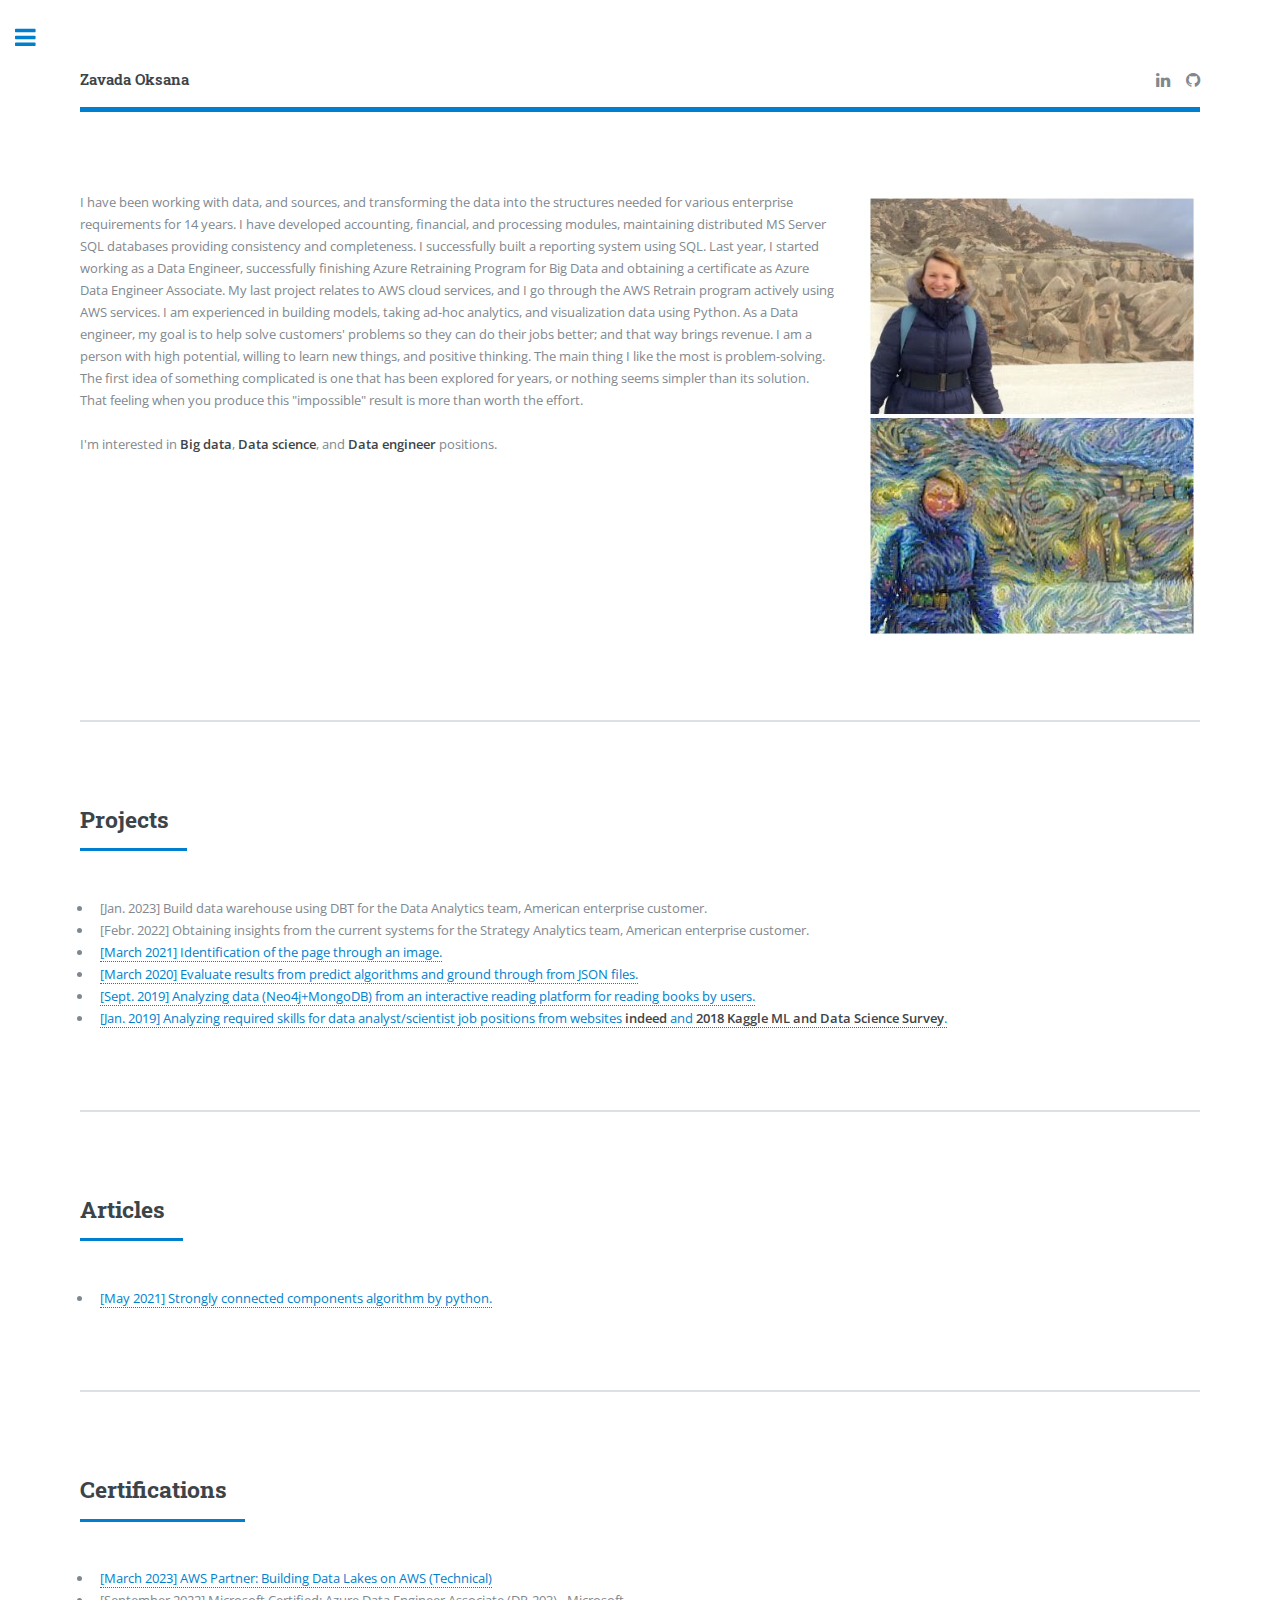
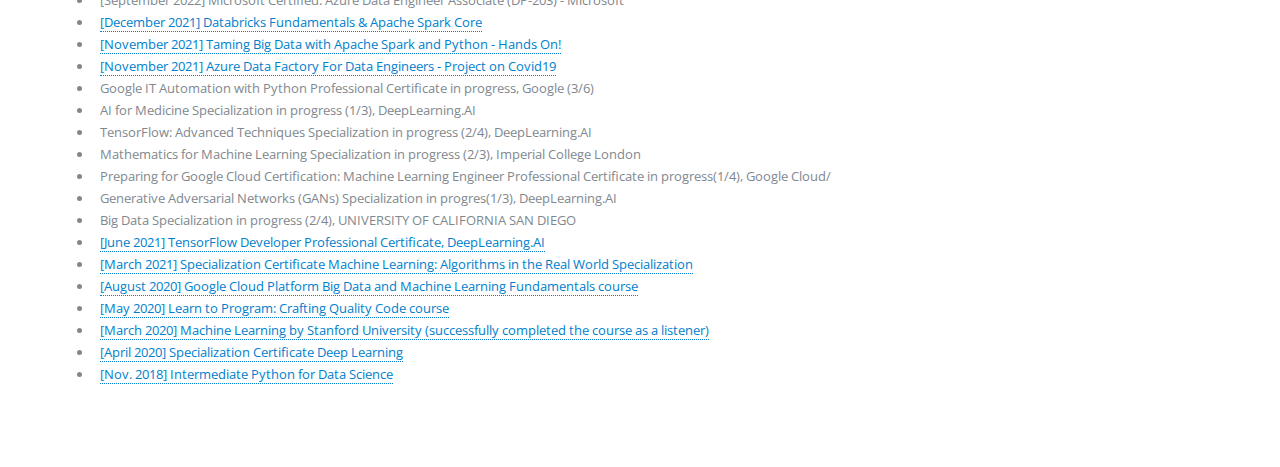
<file: index.html>
<!DOCTYPE HTML>
<html>

<head>
	<title>Zavada Oksana</title>
	<meta charset="utf-8" />
	<meta name="viewport" content="width=device-width, initial-scale=1, user-scalable=no" />
	<link rel="stylesheet" href="assets/css/main.css" />
	<script src="https://ajax.googleapis.com/ajax/libs/jquery/3.5.0/jquery.min.js"></script>
</head>

<body>

	<!-- Wrapper -->
	<div id="wrapper">

		<!-- Main -->
		<div id="main">
			<div class="inner">

				<!-- Header -->
				<header id="header">
					<div class="logo"><strong>Zavada Oksana</strong></div>
					<ul class="icons">
						<li><a href="https://www.linkedin.com/in/oksana-zavada-3287995/" class="icon fa-linkedin"
								target="_blank"><span class="label">My LinkedIn</span></a></li>
						<li><a href="https://github.com/OctaviaOZ" class="icon fa-github" target="_blank"><span
									class="label">My Github</span></a></li>
					</ul>
				</header>

				<!-- Banner -->
				<section id="banner">

					<div class="content">
						I have been working with data, and sources, and transforming the data into the structures needed for various enterprise requirements for 14 years. 
						I have developed accounting, financial, and processing modules, maintaining distributed MS Server SQL databases providing consistency and completeness. 
						I successfully built a reporting system using SQL. 
						
						Last year, I started working as a Data Engineer, successfully finishing Azure Retraining Program for Big Data and obtaining a certificate as Azure Data 
						Engineer Associate. My last project relates to AWS cloud services, and I go through the AWS Retrain program actively using AWS services.
						I am experienced in building models, taking ad-hoc analytics, and visualization data using Python.
						
						As a Data engineer, my goal is to help solve customers' problems so they can do their jobs better; 
						and that way brings revenue. I am a person with high potential, willing to learn new things, and positive thinking. The main thing I like the most is problem-solving. 
						The first idea of something complicated is one that has been explored for years, or nothing seems simpler than its solution. 
						That feeling when you produce this "impossible" result is more than worth the effort.

                        <br><br />
						I'm interested in <b>Big data</b>, <b>Data science</b>, and <b>Data engineer</b> positions.

						<br><br />
					</div>
					<span class="image object">
						<img src="images/photo.jpg" alt="" />
					</span>

				</section>

				<!-- Section -->
				<section id="projects">
					<header class="major">
						<h2>Projects</h2>
					</header>
					<ul>
						<li>[Jan. 2023] Build data warehouse using DBT for the Data Analytics team, American enterprise customer. </a></li>
						<li>[Febr. 2022] Obtaining insights from the current systems for the Strategy Analytics team, American enterprise customer. </a></li>
						<li><a href="https://github.com/OctaviaOZ/book_images">[March 2021] Identification of the page through an image. </a></li>
						<li><a href="https://github.com/OctaviaOZ/Evaluation_report.git">[March 2020] Evaluate results from predict algorithms and ground through from JSON files. </a></li>
						<li><a href="https://github.com/OctaviaOZ/Reading_in_time">[Sept. 2019] Analyzing data (Neo4j+MongoDB) from an interactive reading platform for reading books by users. </a></li>
						<li><a href="https://github.com/OctaviaOZ/Analyzing_Data_Science_Skills">[Jan. 2019] Analyzing required skills for data analyst/scientist job positions from websites <b>indeed</b> and <b>2018 Kaggle ML and Data Science Survey</b>. </a></li>

					</ul>
				</section>

                <section id="articles">
					<header class="major">
						<h2>Articles</h2>
					</header>
					<ul>
						<li><a href="https://oksana-zavada.medium.com/strongly-connected-components-algorithm-by-python-e3154bede003">[May 2021] Strongly connected components algorithm by python. </a></li>
					</ul>
				</section>

				<!-- Section -->
				<section id="certifications">
					<header class="major">
						<h2>Certifications</h2>
					</header>
					<ul>
			<li><a href="https://www.aws.training/Transcript/CompletionCertificateHtml?transcriptid=1slIXsz5b0itE9q-dHOT_Q2">[March 2023] AWS Partner: Building Data Lakes on AWS (Technical)</a> </li>
			<li>[September 2022] Microsoft Certified: Azure Data Engineer Associate (DP-203) - Microsoft</li>
			<li><a href="https://www.udemy.com/certificate/UC-d48c6ce0-2809-42f0-a97f-86e7a9ffce46/">[December 2021] Databricks Fundamentals & Apache Spark Core</a> </li>
			<li><a href="https://www.udemy.com/certificate/UC-288b0d2f-f105-43a8-97db-082df21c4e69/">[November 2021] Taming Big Data with Apache Spark and Python - Hands On!</a> </li>						
			<li><a href="https://www.udemy.com/certificate/UC-e3d925b4-cd9e-4fdf-9149-b960d49e2f89/">[November 2021] Azure Data Factory For Data Engineers - Project on Covid19</a> </li>
			<li>Google IT Automation with Python Professional Certificate in progress, Google (3/6)</li>						
                        <li>AI for Medicine Specialization in progress (1/3), DeepLearning.AI</li>
                        <li>TensorFlow: Advanced Techniques Specialization in progress (2/4), DeepLearning.AI</li>
                        <li>Mathematics for Machine Learning Specialization in progress (2/3), Imperial College London</li>
                        <li>Preparing for Google Cloud Certification: Machine Learning Engineer Professional Certificate in progress(1/4), Google Cloud/</li>
                        <li>Generative Adversarial Networks (GANs) Specialization in progres(1/3), DeepLearning.AI</li>
                        <li>Big Data Specialization in progress (2/4), UNIVERSITY OF CALIFORNIA SAN DIEGO</li>
			<li><a href="https://coursera.org/share/00e13090be6a90ef45811972f19e7cfa">[June 2021] TensorFlow Developer Professional Certificate, DeepLearning.AI</a> </li>
                        <li><a href="https://coursera.org/share/121cfca0d255584f2af4522d1616f70c">[March 2021] Specialization Certificate Machine Learning: Algorithms in the Real World Specialization</a> </li>
                        <li><a href="https://coursera.org/share/44174b845f35c978e76e4f3075fff660">[August 2020] Google Cloud Platform Big Data and Machine Learning Fundamentals course</a> </li>
                        <li><a href="https://coursera.org/share/869afbd0703a667d66b5d61f5f8bb5fc">[May 2020] Learn to Program: Crafting Quality Code course</a> </li>
                        <li><a href="https://www.coursera.org/learn/machine-learning">[March 2020] Machine Learning by Stanford University (successfully completed the course as a listener)</a> </li>
                        <li><a href="https://coursera.org/share/b070488677c4f43a16d5166fb54bddaa">[April 2020] Specialization Certificate Deep Learning</a> </li>
                        <li><a href="https://www.datacamp.com/statement-of-accomplishment/course/0c0475f363b62ef0558c85896212de2898b87ba0">[Nov. 2018] Intermediate Python for Data Science</a> </li>
					</ul>
				</section>

			</div>
		</div>
		<!-- Sidebar -->
		<div id="sidebar">
			<div class="inner">

				<!-- Menu -->
				<nav id="menu">
					<header class="major">
						<h2>Menu</h2>
					</header>
					<ul>
						<li><a href="#banner">Homepage</a></li>
						<li><a href="#projects">Projects</a></li>
                        <li><a href="#articles">Articles</a></li>
						<li><a href="#certifications">Certifications</a></li>
					</ul>
				</nav>

				<!-- Section -->
				<section>
					<header class="major">
						<h2>Contact</h2>
					</header>

					<ul class="contact">
						<li class="fa-envelope-o"> oksana.zavada@gmail.com </li>
					</ul>
				</section>
				<!-- Footer -->
				<footer id="footer">
					<p>Last modified on： May 2021</p>
				</footer>

			</div>
		</div>

	</div>

	<script src="assets/js/jquery.min.js"></script>
	<script src="assets/js/skel.min.js"></script>
	<script src="assets/js/util.js"></script>
	<script src="assets/js/main.js"></script>

	<!-- Start of StatCounter Code for Default Guide -->
	<script type="text/javascript">
		var sc_project = 11132224;
		var sc_invisible = 1;
		var sc_security = "d310e9da";
		var scJsHost = (("https:" == document.location.protocol) ?
			"https://secure." : "http://www.");
		document.write("<sc" + "ript type='text/javascript' src='" +
			scJsHost +
			"statcounter.com/counter/counter.js'></" + "script>");
	</script>
	<noscript>
		<div class="statcounter"><a title="shopify
			analytics" href="http://statcounter.com/shopify/" target="_blank"><img class="statcounter"
					src="//c.statcounter.com/11132224/0/d310e9da/1/" alt="shopify analytics"></a>
		</div>
	</noscript>
	<!-- End of StatCounter Code for Default Guide -->


</body>

</html>
</file>
<file: assets/css/main.css>
@import url(font-awesome.min.css);
@import url("https://fonts.googleapis.com/css?family=Open+Sans:400,600,400italic,600italic|Roboto+Slab:400,700");

/*
	Editorial by HTML5 UP
	html5up.net | @ajlkn
	Free for personal and commercial use under the CCA 3.0 license (html5up.net/license)
*/

/* Reset */

	html, body, div, span, applet, object, iframe, h1, h2, h3, h4, h5, h6, p, blockquote, pre, a, abbr, acronym, address, big, cite, code, del, dfn, em, img, ins, kbd, q, s, samp, small, strike, strong, sub, sup, tt, var, b, u, i, center, dl, dt, dd, ol, ul, li, fieldset, form, label, legend, table, caption, tbody, tfoot, thead, tr, th, td, article, aside, canvas, details, embed, figure, figcaption, footer, header, hgroup, menu, nav, output, ruby, section, summary, time, mark, audio, video {
		margin: 0;
		padding: 0;
		border: 0;
		font-size: 100%;
		font: inherit;
		vertical-align: baseline;
	}

	article, aside, details, figcaption, figure, footer, header, hgroup, menu, nav, section {
		display: block;
	}

	body {
		line-height: 1;
	}

	ol, ul {
		list-style: none;
	}

	blockquote, q {
		quotes: none;
	}

	blockquote:before, blockquote:after, q:before, q:after {
		content: '';
		content: none;
	}

	table {
		border-collapse: collapse;
		border-spacing: 0;
	}

	body {
		-webkit-text-size-adjust: none;
	}

/* Box Model */

	*, *:before, *:after {
		-moz-box-sizing: border-box;
		-webkit-box-sizing: border-box;
		box-sizing: border-box;
	}

/* Grid */

	.row {
		border-bottom: solid 1px transparent;
		-moz-box-sizing: border-box;
		-webkit-box-sizing: border-box;
		box-sizing: border-box;
	}

	.row > * {
		float: left;
		-moz-box-sizing: border-box;
		-webkit-box-sizing: border-box;
		box-sizing: border-box;
	}

	.row:after, .row:before {
		content: '';
		display: block;
		clear: both;
		height: 0;
	}

	.row.uniform > * > :first-child {
		margin-top: 0;
	}

	.row.uniform > * > :last-child {
		margin-bottom: 0;
	}

	.row.\30 \25 > * {
		padding: 0 0 0 0em;
	}

	.row.\30 \25 {
		margin: 0 0 -1px 0em;
	}

	.row.uniform.\30 \25 > * {
		padding: 0em 0 0 0em;
	}

	.row.uniform.\30 \25 {
		margin: 0em 0 -1px 0em;
	}

	.row > * {
		padding: 0 0 0 1.5em;
	}

	.row {
		margin: 0 0 -1px -1.5em;
	}

	.row.uniform > * {
		padding: 1.5em 0 0 1.5em;
	}

	.row.uniform {
		margin: -1.5em 0 -1px -1.5em;
	}

	.\39 u, .\39 u\24 {
		width: 75%;
		clear: none;
		margin-left: 0;
	}

	.\38 u, .\38 u\24 {
		width: 66.6666666667%;
		clear: none;
		margin-left: 0;
	}

	.\37 u, .\37 u\24 {
		width: 58.3333333333%;
		clear: none;
		margin-left: 0;
	}

	.\36 u, .\36 u\24 {
		width: 50%;
		clear: none;
		margin-left: 0;
	}

	.\35 u, .\35 u\24 {
		width: 41.6666666667%;
		clear: none;
		margin-left: 0;
	}

	.\34 u, .\34 u\24 {
		width: 33.3333333333%;
		clear: none;
		margin-left: 0;
	}

	.\33 u, .\33 u\24 {
		width: 25%;
		clear: none;
		margin-left: 0;
	}

	.\32 u, .\32 u\24 {
		width: 16.6666666667%;
		clear: none;
		margin-left: 0;
	}

	.\31 u, .\31 u\24 {
		width: 8.3333333333%;
		clear: none;
		margin-left: 0;
	}

	.\39 u\24 + *,
	.\38 u\24 + *,
	.\37 u\24 + *,
	.\36 u\24 + *,
	.\35 u\24 + *,
	.\34 u\24 + *,
	.\33 u\24 + *,
	.\32 u\24 + *,
	.\31 u\24 + * {
		clear: left;
	}

	.\-11u {
		margin-left: 91.66667%;
	}

	.\-10u {
		margin-left: 83.33333%;
	}

	.\-9u {
		margin-left: 75%;
	}

	.\-8u {
		margin-left: 66.66667%;
	}

	.\-7u {
		margin-left: 58.33333%;
	}

	.\-6u {
		margin-left: 50%;
	}

	.\-5u {
		margin-left: 41.66667%;
	}

	.\-4u {
		margin-left: 33.33333%;
	}

	.\-3u {
		margin-left: 25%;
	}

	.\-2u {
		margin-left: 16.66667%;
	}

	.\-1u {
		margin-left: 8.33333%;
	}

	@media screen and (max-width: 1680px) {

		.row > * {
			padding: 0 0 0 1.5em;
		}

		.row {
			margin: 0 0 -1px -1.5em;
		}

		.row.uniform > * {
			padding: 1.5em 0 0 1.5em;
		}

		.row.uniform {
			margin: -1.5em 0 -1px -1.5em;
		}

		.\39 u\28xlarge\29, .\39 u\24\28xlarge\29 {
			width: 75%;
			clear: none;
			margin-left: 0;
		}

		.\38 u\28xlarge\29, .\38 u\24\28xlarge\29 {
			width: 66.6666666667%;
			clear: none;
			margin-left: 0;
		}

		.\37 u\28xlarge\29, .\37 u\24\28xlarge\29 {
			width: 58.3333333333%;
			clear: none;
			margin-left: 0;
		}

		.\36 u\28xlarge\29, .\36 u\24\28xlarge\29 {
			width: 50%;
			clear: none;
			margin-left: 0;
		}

		.\35 u\28xlarge\29, .\35 u\24\28xlarge\29 {
			width: 41.6666666667%;
			clear: none;
			margin-left: 0;
		}

		.\34 u\28xlarge\29, .\34 u\24\28xlarge\29 {
			width: 33.3333333333%;
			clear: none;
			margin-left: 0;
		}

		.\33 u\28xlarge\29, .\33 u\24\28xlarge\29 {
			width: 25%;
			clear: none;
			margin-left: 0;
		}

		.\32 u\28xlarge\29, .\32 u\24\28xlarge\29 {
			width: 16.6666666667%;
			clear: none;
			margin-left: 0;
		}

		.\31 u\28xlarge\29, .\31 u\24\28xlarge\29 {
			width: 8.3333333333%;
			clear: none;
			margin-left: 0;
		}

		.\39 u\24\28xlarge\29 + *,
		.\38 u\24\28xlarge\29 + *,
		.\37 u\24\28xlarge\29 + *,
		.\36 u\24\28xlarge\29 + *,
		.\35 u\24\28xlarge\29 + *,
		.\34 u\24\28xlarge\29 + *,
		.\33 u\24\28xlarge\29 + *,
		.\32 u\24\28xlarge\29 + *,
		.\31 u\24\28xlarge\29 + * {
			clear: left;
		}

		.\-11u\28xlarge\29 {
			margin-left: 91.66667%;
		}

		.\-10u\28xlarge\29 {
			margin-left: 83.33333%;
		}

		.\-9u\28xlarge\29 {
			margin-left: 75%;
		}

		.\-8u\28xlarge\29 {
			margin-left: 66.66667%;
		}

		.\-7u\28xlarge\29 {
			margin-left: 58.33333%;
		}

		.\-6u\28xlarge\29 {
			margin-left: 50%;
		}

		.\-5u\28xlarge\29 {
			margin-left: 41.66667%;
		}

		.\-4u\28xlarge\29 {
			margin-left: 33.33333%;
		}

		.\-3u\28xlarge\29 {
			margin-left: 25%;
		}

		.\-2u\28xlarge\29 {
			margin-left: 16.66667%;
		}

		.\-1u\28xlarge\29 {
			margin-left: 8.33333%;
		}

	}

	@media screen and (max-width: 1280px) {

		.row > * {
			padding: 0 0 0 1.5em;
		}

		.row {
			margin: 0 0 -1px -1.5em;
		}

		.row.uniform > * {
			padding: 1.5em 0 0 1.5em;
		}

		.row.uniform {
			margin: -1.5em 0 -1px -1.5em;
		}

		.\39 u\28large\29, .\39 u\24\28large\29 {
			width: 75%;
			clear: none;
			margin-left: 0;
		}

		.\38 u\28large\29, .\38 u\24\28large\29 {
			width: 66.6666666667%;
			clear: none;
			margin-left: 0;
		}

		.\37 u\28large\29, .\37 u\24\28large\29 {
			width: 58.3333333333%;
			clear: none;
			margin-left: 0;
		}

		.\36 u\28large\29, .\36 u\24\28large\29 {
			width: 50%;
			clear: none;
			margin-left: 0;
		}

		.\35 u\28large\29, .\35 u\24\28large\29 {
			width: 41.6666666667%;
			clear: none;
			margin-left: 0;
		}

		.\34 u\28large\29, .\34 u\24\28large\29 {
			width: 33.3333333333%;
			clear: none;
			margin-left: 0;
		}

		.\33 u\28large\29, .\33 u\24\28large\29 {
			width: 25%;
			clear: none;
			margin-left: 0;
		}

		.\32 u\28large\29, .\32 u\24\28large\29 {
			width: 16.6666666667%;
			clear: none;
			margin-left: 0;
		}

		.\31 u\28large\29, .\31 u\24\28large\29 {
			width: 8.3333333333%;
			clear: none;
			margin-left: 0;
		}

	    .\39 u\24\28large\29 + *,
		.\38 u\24\28large\29 + *,
		.\37 u\24\28large\29 + *,
		.\36 u\24\28large\29 + *,
		.\35 u\24\28large\29 + *,
		.\34 u\24\28large\29 + *,
		.\33 u\24\28large\29 + *,
		.\32 u\24\28large\29 + *,
		.\31 u\24\28large\29 + * {
			clear: left;
		}

		.\-11u\28large\29 {
			margin-left: 91.66667%;
		}

		.\-10u\28large\29 {
			margin-left: 83.33333%;
		}

		.\-9u\28large\29 {
			margin-left: 75%;
		}

		.\-8u\28large\29 {
			margin-left: 66.66667%;
		}

		.\-7u\28large\29 {
			margin-left: 58.33333%;
		}

		.\-6u\28large\29 {
			margin-left: 50%;
		}

		.\-5u\28large\29 {
			margin-left: 41.66667%;
		}

		.\-4u\28large\29 {
			margin-left: 33.33333%;
		}

		.\-3u\28large\29 {
			margin-left: 25%;
		}

		.\-2u\28large\29 {
			margin-left: 16.66667%;
		}

		.\-1u\28large\29 {
			margin-left: 8.33333%;
		}

	}

	@media screen and (max-width: 980px) {

		.row > * {
			padding: 0 0 0 1.5em;
		}

		.row {
			margin: 0 0 -1px -1.5em;
		}

		.row.uniform > * {
			padding: 1.5em 0 0 1.5em;
		}

		.row.uniform {
			margin: -1.5em 0 -1px -1.5em;
		}

		.\39 u\28medium\29, .\39 u\24\28medium\29 {
			width: 75%;
			clear: none;
			margin-left: 0;
		}

		.\38 u\28medium\29, .\38 u\24\28medium\29 {
			width: 66.6666666667%;
			clear: none;
			margin-left: 0;
		}

		.\37 u\28medium\29, .\37 u\24\28medium\29 {
			width: 58.3333333333%;
			clear: none;
			margin-left: 0;
		}

		.\36 u\28medium\29, .\36 u\24\28medium\29 {
			width: 50%;
			clear: none;
			margin-left: 0;
		}

		.\35 u\28medium\29, .\35 u\24\28medium\29 {
			width: 41.6666666667%;
			clear: none;
			margin-left: 0;
		}

		.\34 u\28medium\29, .\34 u\24\28medium\29 {
			width: 33.3333333333%;
			clear: none;
			margin-left: 0;
		}

		.\33 u\28medium\29, .\33 u\24\28medium\29 {
			width: 25%;
			clear: none;
			margin-left: 0;
		}

		.\32 u\28medium\29, .\32 u\24\28medium\29 {
			width: 16.6666666667%;
			clear: none;
			margin-left: 0;
		}

		.\31 u\28medium\29, .\31 u\24\28medium\29 {
			width: 8.3333333333%;
			clear: none;
			margin-left: 0;
		}

		.\39 u\24\28medium\29 + *,
		.\38 u\24\28medium\29 + *,
		.\37 u\24\28medium\29 + *,
		.\36 u\24\28medium\29 + *,
		.\35 u\24\28medium\29 + *,
		.\34 u\24\28medium\29 + *,
		.\33 u\24\28medium\29 + *,
		.\32 u\24\28medium\29 + *,
		.\31 u\24\28medium\29 + * {
			clear: left;
		}

		.\-11u\28medium\29 {
			margin-left: 91.66667%;
		}

		.\-10u\28medium\29 {
			margin-left: 83.33333%;
		}

		.\-9u\28medium\29 {
			margin-left: 75%;
		}

		.\-8u\28medium\29 {
			margin-left: 66.66667%;
		}

		.\-7u\28medium\29 {
			margin-left: 58.33333%;
		}

		.\-6u\28medium\29 {
			margin-left: 50%;
		}

		.\-5u\28medium\29 {
			margin-left: 41.66667%;
		}

		.\-4u\28medium\29 {
			margin-left: 33.33333%;
		}

		.\-3u\28medium\29 {
			margin-left: 25%;
		}

		.\-2u\28medium\29 {
			margin-left: 16.66667%;
		}

		.\-1u\28medium\29 {
			margin-left: 8.33333%;
		}

	}

	@media screen and (max-width: 736px) {

		.row > * {
			padding: 0 0 0 1.5em;
		}

		.row {
			margin: 0 0 -1px -1.5em;
		}

		.row.uniform > * {
			padding: 1.5em 0 0 1.5em;
		}

		.row.uniform {
			margin: -1.5em 0 -1px -1.5em;
		}

		.\39 u\28small\29, .\39 u\24\28small\29 {
			width: 75%;
			clear: none;
			margin-left: 0;
		}

		.\38 u\28small\29, .\38 u\24\28small\29 {
			width: 66.6666666667%;
			clear: none;
			margin-left: 0;
		}

		.\37 u\28small\29, .\37 u\24\28small\29 {
			width: 58.3333333333%;
			clear: none;
			margin-left: 0;
		}

		.\36 u\28small\29, .\36 u\24\28small\29 {
			width: 50%;
			clear: none;
			margin-left: 0;
		}

		.\35 u\28small\29, .\35 u\24\28small\29 {
			width: 41.6666666667%;
			clear: none;
			margin-left: 0;
		}

		.\34 u\28small\29, .\34 u\24\28small\29 {
			width: 33.3333333333%;
			clear: none;
			margin-left: 0;
		}

		.\33 u\28small\29, .\33 u\24\28small\29 {
			width: 25%;
			clear: none;
			margin-left: 0;
		}

		.\32 u\28small\29, .\32 u\24\28small\29 {
			width: 16.6666666667%;
			clear: none;
			margin-left: 0;
		}

		.\31 u\28small\29, .\31 u\24\28small\29 {
			width: 8.3333333333%;
			clear: none;
			margin-left: 0;
		}

		.\39 u\24\28small\29 + *,
		.\38 u\24\28small\29 + *,
		.\37 u\24\28small\29 + *,
		.\36 u\24\28small\29 + *,
		.\35 u\24\28small\29 + *,
		.\34 u\24\28small\29 + *,
		.\33 u\24\28small\29 + *,
		.\32 u\24\28small\29 + *,
		.\31 u\24\28small\29 + * {
			clear: left;
		}

		.\-11u\28small\29 {
			margin-left: 91.66667%;
		}

		.\-10u\28small\29 {
			margin-left: 83.33333%;
		}

		.\-9u\28small\29 {
			margin-left: 75%;
		}

		.\-8u\28small\29 {
			margin-left: 66.66667%;
		}

		.\-7u\28small\29 {
			margin-left: 58.33333%;
		}

		.\-6u\28small\29 {
			margin-left: 50%;
		}

		.\-5u\28small\29 {
			margin-left: 41.66667%;
		}

		.\-4u\28small\29 {
			margin-left: 33.33333%;
		}

		.\-3u\28small\29 {
			margin-left: 25%;
		}

		.\-2u\28small\29 {
			margin-left: 16.66667%;
		}

		.\-1u\28small\29 {
			margin-left: 8.33333%;
		}

	}

	@media screen and (max-width: 480px) {

		.row > * {
			padding: 0 0 0 1.5em;
		}

		.row {
			margin: 0 0 -1px -1.5em;
		}

		.row.uniform > * {
			padding: 1.5em 0 0 1.5em;
		}

		.row.uniform {
			margin: -1.5em 0 -1px -1.5em;
		}

		.\39 u\28xsmall\29, .\39 u\24\28xsmall\29 {
			width: 75%;
			clear: none;
			margin-left: 0;
		}

		.\38 u\28xsmall\29, .\38 u\24\28xsmall\29 {
			width: 66.6666666667%;
			clear: none;
			margin-left: 0;
		}

		.\37 u\28xsmall\29, .\37 u\24\28xsmall\29 {
			width: 58.3333333333%;
			clear: none;
			margin-left: 0;
		}

		.\36 u\28xsmall\29, .\36 u\24\28xsmall\29 {
			width: 50%;
			clear: none;
			margin-left: 0;
		}

		.\35 u\28xsmall\29, .\35 u\24\28xsmall\29 {
			width: 41.6666666667%;
			clear: none;
			margin-left: 0;
		}

		.\34 u\28xsmall\29, .\34 u\24\28xsmall\29 {
			width: 33.3333333333%;
			clear: none;
			margin-left: 0;
		}

		.\33 u\28xsmall\29, .\33 u\24\28xsmall\29 {
			width: 25%;
			clear: none;
			margin-left: 0;
		}

		.\32 u\28xsmall\29, .\32 u\24\28xsmall\29 {
			width: 16.6666666667%;
			clear: none;
			margin-left: 0;
		}

		.\31 u\28xsmall\29, .\31 u\24\28xsmall\29 {
			width: 8.3333333333%;
			clear: none;
			margin-left: 0;
		}

		.\39 u\24\28xsmall\29 + *,
		.\38 u\24\28xsmall\29 + *,
		.\37 u\24\28xsmall\29 + *,
		.\36 u\24\28xsmall\29 + *,
		.\35 u\24\28xsmall\29 + *,
		.\34 u\24\28xsmall\29 + *,
		.\33 u\24\28xsmall\29 + *,
		.\32 u\24\28xsmall\29 + *,
		.\31 u\24\28xsmall\29 + * {
			clear: left;
		}

		.\-11u\28xsmall\29 {
			margin-left: 91.66667%;
		}

		.\-10u\28xsmall\29 {
			margin-left: 83.33333%;
		}

		.\-9u\28xsmall\29 {
			margin-left: 75%;
		}

		.\-8u\28xsmall\29 {
			margin-left: 66.66667%;
		}

		.\-7u\28xsmall\29 {
			margin-left: 58.33333%;
		}

		.\-6u\28xsmall\29 {
			margin-left: 50%;
		}

		.\-5u\28xsmall\29 {
			margin-left: 41.66667%;
		}

		.\-4u\28xsmall\29 {
			margin-left: 33.33333%;
		}

		.\-3u\28xsmall\29 {
			margin-left: 25%;
		}

		.\-2u\28xsmall\29 {
			margin-left: 16.66667%;
		}

		.\-1u\28xsmall\29 {
			margin-left: 8.33333%;
		}

	}

	@media screen and (max-width: 360px) {

		.row > * {
			padding: 0 0 0 1.5em;
		}

		.row {
			margin: 0 0 -1px -1.5em;
		}

		.row.uniform > * {
			padding: 1.5em 0 0 1.5em;
		}

		.row.uniform {
			margin: -1.5em 0 -1px -1.5em;
		}

		.\39 u\28xxsmall\29, .\39 u\24\28xxsmall\29 {
			width: 75%;
			clear: none;
			margin-left: 0;
		}

		.\38 u\28xxsmall\29, .\38 u\24\28xxsmall\29 {
			width: 66.6666666667%;
			clear: none;
			margin-left: 0;
		}

		.\37 u\28xxsmall\29, .\37 u\24\28xxsmall\29 {
			width: 58.3333333333%;
			clear: none;
			margin-left: 0;
		}

		.\36 u\28xxsmall\29, .\36 u\24\28xxsmall\29 {
			width: 50%;
			clear: none;
			margin-left: 0;
		}

		.\35 u\28xxsmall\29, .\35 u\24\28xxsmall\29 {
			width: 41.6666666667%;
			clear: none;
			margin-left: 0;
		}

		.\34 u\28xxsmall\29, .\34 u\24\28xxsmall\29 {
			width: 33.3333333333%;
			clear: none;
			margin-left: 0;
		}

		.\33 u\28xxsmall\29, .\33 u\24\28xxsmall\29 {
			width: 25%;
			clear: none;
			margin-left: 0;
		}

		.\32 u\28xxsmall\29, .\32 u\24\28xxsmall\29 {
			width: 16.6666666667%;
			clear: none;
			margin-left: 0;
		}

		.\31 u\28xxsmall\29, .\31 u\24\28xxsmall\29 {
			width: 8.3333333333%;
			clear: none;
			margin-left: 0;
		}

		.\39 u\24\28xxsmall\29 + *,
		.\38 u\24\28xxsmall\29 + *,
		.\37 u\24\28xxsmall\29 + *,
		.\36 u\24\28xxsmall\29 + *,
		.\35 u\24\28xxsmall\29 + *,
		.\34 u\24\28xxsmall\29 + *,
		.\33 u\24\28xxsmall\29 + *,
		.\32 u\24\28xxsmall\29 + *,
		.\31 u\24\28xxsmall\29 + * {
			clear: left;
		}

		.\-11u\28xxsmall\29 {
			margin-left: 91.66667%;
		}

		.\-10u\28xxsmall\29 {
			margin-left: 83.33333%;
		}

		.\-9u\28xxsmall\29 {
			margin-left: 75%;
		}

		.\-8u\28xxsmall\29 {
			margin-left: 66.66667%;
		}

		.\-7u\28xxsmall\29 {
			margin-left: 58.33333%;
		}

		.\-6u\28xxsmall\29 {
			margin-left: 50%;
		}

		.\-5u\28xxsmall\29 {
			margin-left: 41.66667%;
		}

		.\-4u\28xxsmall\29 {
			margin-left: 33.33333%;
		}

		.\-3u\28xxsmall\29 {
			margin-left: 25%;
		}

		.\-2u\28xxsmall\29 {
			margin-left: 16.66667%;
		}

		.\-1u\28xxsmall\29 {
			margin-left: 8.33333%;
		}

	}

	@media screen and (min-width: 1681px) {

		.row > * {
			padding: 0 0 0 1.5em;
		}

		.row {
			margin: 0 0 -1px -1.5em;
		}

		.row.uniform > * {
			padding: 1.5em 0 0 1.5em;
		}

		.row.uniform {
			margin: -1.5em 0 -1px -1.5em;
		}

		.\39 u\28xlarge-to-max\29, .\39 u\24\28xlarge-to-max\29 {
			width: 75%;
			clear: none;
			margin-left: 0;
		}

		.\38 u\28xlarge-to-max\29, .\38 u\24\28xlarge-to-max\29 {
			width: 66.6666666667%;
			clear: none;
			margin-left: 0;
		}

		.\37 u\28xlarge-to-max\29, .\37 u\24\28xlarge-to-max\29 {
			width: 58.3333333333%;
			clear: none;
			margin-left: 0;
		}

		.\36 u\28xlarge-to-max\29, .\36 u\24\28xlarge-to-max\29 {
			width: 50%;
			clear: none;
			margin-left: 0;
		}

		.\35 u\28xlarge-to-max\29, .\35 u\24\28xlarge-to-max\29 {
			width: 41.6666666667%;
			clear: none;
			margin-left: 0;
		}

		.\34 u\28xlarge-to-max\29, .\34 u\24\28xlarge-to-max\29 {
			width: 33.3333333333%;
			clear: none;
			margin-left: 0;
		}

		.\33 u\28xlarge-to-max\29, .\33 u\24\28xlarge-to-max\29 {
			width: 25%;
			clear: none;
			margin-left: 0;
		}

		.\32 u\28xlarge-to-max\29, .\32 u\24\28xlarge-to-max\29 {
			width: 16.6666666667%;
			clear: none;
			margin-left: 0;
		}

		.\31 u\28xlarge-to-max\29, .\31 u\24\28xlarge-to-max\29 {
			width: 8.3333333333%;
			clear: none;
			margin-left: 0;
		}

		.\39 u\24\28xlarge-to-max\29 + *,
		.\38 u\24\28xlarge-to-max\29 + *,
		.\37 u\24\28xlarge-to-max\29 + *,
		.\36 u\24\28xlarge-to-max\29 + *,
		.\35 u\24\28xlarge-to-max\29 + *,
		.\34 u\24\28xlarge-to-max\29 + *,
		.\33 u\24\28xlarge-to-max\29 + *,
		.\32 u\24\28xlarge-to-max\29 + *,
		.\31 u\24\28xlarge-to-max\29 + * {
			clear: left;
		}

		.\-11u\28xlarge-to-max\29 {
			margin-left: 91.66667%;
		}

		.\-10u\28xlarge-to-max\29 {
			margin-left: 83.33333%;
		}

		.\-9u\28xlarge-to-max\29 {
			margin-left: 75%;
		}

		.\-8u\28xlarge-to-max\29 {
			margin-left: 66.66667%;
		}

		.\-7u\28xlarge-to-max\29 {
			margin-left: 58.33333%;
		}

		.\-6u\28xlarge-to-max\29 {
			margin-left: 50%;
		}

		.\-5u\28xlarge-to-max\29 {
			margin-left: 41.66667%;
		}

		.\-4u\28xlarge-to-max\29 {
			margin-left: 33.33333%;
		}

		.\-3u\28xlarge-to-max\29 {
			margin-left: 25%;
		}

		.\-2u\28xlarge-to-max\29 {
			margin-left: 16.66667%;
		}

		.\-1u\28xlarge-to-max\29 {
			margin-left: 8.33333%;
		}

	}

	@media screen and (min-width: 481px) and (max-width: 1680px) {

		.row > * {
			padding: 0 0 0 1.5em;
		}

		.row {
			margin: 0 0 -1px -1.5em;
		}

		.row.uniform > * {
			padding: 1.5em 0 0 1.5em;
		}

		.row.uniform {
			margin: -1.5em 0 -1px -1.5em;
		}

		.\39 u\28small-to-xlarge\29, .\39 u\24\28small-to-xlarge\29 {
			width: 75%;
			clear: none;
			margin-left: 0;
		}

		.\38 u\28small-to-xlarge\29, .\38 u\24\28small-to-xlarge\29 {
			width: 66.6666666667%;
			clear: none;
			margin-left: 0;
		}

		.\37 u\28small-to-xlarge\29, .\37 u\24\28small-to-xlarge\29 {
			width: 58.3333333333%;
			clear: none;
			margin-left: 0;
		}

		.\36 u\28small-to-xlarge\29, .\36 u\24\28small-to-xlarge\29 {
			width: 50%;
			clear: none;
			margin-left: 0;
		}

		.\35 u\28small-to-xlarge\29, .\35 u\24\28small-to-xlarge\29 {
			width: 41.6666666667%;
			clear: none;
			margin-left: 0;
		}

		.\34 u\28small-to-xlarge\29, .\34 u\24\28small-to-xlarge\29 {
			width: 33.3333333333%;
			clear: none;
			margin-left: 0;
		}

		.\33 u\28small-to-xlarge\29, .\33 u\24\28small-to-xlarge\29 {
			width: 25%;
			clear: none;
			margin-left: 0;
		}

		.\32 u\28small-to-xlarge\29, .\32 u\24\28small-to-xlarge\29 {
			width: 16.6666666667%;
			clear: none;
			margin-left: 0;
		}

		.\31 u\28small-to-xlarge\29, .\31 u\24\28small-to-xlarge\29 {
			width: 8.3333333333%;
			clear: none;
			margin-left: 0;
		}

		.\39 u\24\28small-to-xlarge\29 + *,
		.\38 u\24\28small-to-xlarge\29 + *,
		.\37 u\24\28small-to-xlarge\29 + *,
		.\36 u\24\28small-to-xlarge\29 + *,
		.\35 u\24\28small-to-xlarge\29 + *,
		.\34 u\24\28small-to-xlarge\29 + *,
		.\33 u\24\28small-to-xlarge\29 + *,
		.\32 u\24\28small-to-xlarge\29 + *,
		.\31 u\24\28small-to-xlarge\29 + * {
			clear: left;
		}

		.\-11u\28small-to-xlarge\29 {
			margin-left: 91.66667%;
		}

		.\-10u\28small-to-xlarge\29 {
			margin-left: 83.33333%;
		}

		.\-9u\28small-to-xlarge\29 {
			margin-left: 75%;
		}

		.\-8u\28small-to-xlarge\29 {
			margin-left: 66.66667%;
		}

		.\-7u\28small-to-xlarge\29 {
			margin-left: 58.33333%;
		}

		.\-6u\28small-to-xlarge\29 {
			margin-left: 50%;
		}

		.\-5u\28small-to-xlarge\29 {
			margin-left: 41.66667%;
		}

		.\-4u\28small-to-xlarge\29 {
			margin-left: 33.33333%;
		}

		.\-3u\28small-to-xlarge\29 {
			margin-left: 25%;
		}

		.\-2u\28small-to-xlarge\29 {
			margin-left: 16.66667%;
		}

		.\-1u\28small-to-xlarge\29 {
			margin-left: 8.33333%;
		}

	}

/* Basic */

	@-ms-viewport {
		width: auto;
	}

	body {
		-ms-overflow-style: scrollbar;
	}

	@media screen and (max-width: 480px) {

		html, body {
			min-width: 320px;
		}

	}

	body {
		background: #ffffff;
	}

		body.is-loading *, body.is-loading *:before, body.is-loading *:after, body.is-resizing *, body.is-resizing *:before, body.is-resizing *:after {
			-moz-animation: none !important;
			-webkit-animation: none !important;
			-ms-animation: none !important;
			animation: none !important;
			-moz-transition: none !important;
			-webkit-transition: none !important;
			-ms-transition: none !important;
			transition: none !important;
		}

/* Type */

	body, input, select, textarea {
		color: #7f888f;
		font-family: "Open Sans", sans-serif;
		font-size: 13pt;
		font-weight: 400;
		line-height: 1.65;
	}

		@media screen and (max-width: 1680px) {

			body, input, select, textarea {
				font-size: 11pt;
			}

		}

		@media screen and (max-width: 1280px) {

			body, input, select, textarea {
				font-size: 10pt;
			}

		}

		@media screen and (max-width: 360px) {

			body, input, select, textarea {
				font-size: 9pt;
			}

		}

	a {
		-moz-transition: color 0.2s ease-in-out, border-bottom-color 0.2s ease-in-out;
		-webkit-transition: color 0.2s ease-in-out, border-bottom-color 0.2s ease-in-out;
		-ms-transition: color 0.2s ease-in-out, border-bottom-color 0.2s ease-in-out;
		transition: color 0.2s ease-in-out, border-bottom-color 0.2s ease-in-out;
		border-bottom: dotted 1px;
		color: #007fce;
		text-decoration: none;
	}

		a:hover {
			border-bottom-color: #007fce;
			color: #007fce !important;
		}

			a:hover strong {
				color: inherit;
			}

	strong, b {
		color: #3d4449;
		font-weight: 600;
	}

	em, i {
		font-style: italic;
	}

	p {
		margin: 0 0 2em 0;
	}

	h1, h2, h3, h4, h5, h6 {
		color: #3d4449;
		font-family: "Roboto Slab", serif;
		font-weight: 700;
		line-height: 1.5;
		margin: 0 0 1em 0;
	}

		h1 a, h2 a, h3 a, h4 a, h5 a, h6 a {
			color: inherit;
			text-decoration: none;
		}

	h1 {
		font-size: 4em;
		margin: 0 0 0.5em 0;
		line-height: 1.3;
	}

	h2 {
		font-size: 1.75em;
	}

	h3 {
		font-size: 1.25em;
	}

	h4 {
		font-size: 1.1em;
	}

	h5 {
		font-size: 0.9em;
	}

	h6 {
		font-size: 0.7em;
	}

	@media screen and (max-width: 1680px) {

		h1 {
			font-size: 3.5em;
		}

	}

	@media screen and (max-width: 980px) {

		h1 {
			font-size: 3.25em;
		}

	}

	@media screen and (max-width: 736px) {

		h1 {
			font-size: 2em;
			line-height: 1.4;
		}

		h2 {
			font-size: 1.5em;
		}

	}

	sub {
		font-size: 0.8em;
		position: relative;
		top: 0.5em;
	}

	sup {
		font-size: 0.8em;
		position: relative;
		top: -0.5em;
	}

	blockquote {
		border-left: solid 3px rgba(210, 215, 217, 0.75);
		font-style: italic;
		margin: 0 0 2em 0;
		padding: 0.5em 0 0.5em 2em;
	}

	code {
		background: rgba(230, 235, 237, 0.25);
		border-radius: 0.375em;
		border: solid 1px rgba(210, 215, 217, 0.75);
		font-family: "Courier New", monospace;
		font-size: 0.9em;
		margin: 0 0.25em;
		padding: 0.25em 0.65em;
	}

	pre {
		-webkit-overflow-scrolling: touch;
		font-family: "Courier New", monospace;
		font-size: 0.9em;
		margin: 0 0 2em 0;
	}

		pre code {
			display: block;
			line-height: 1.75;
			padding: 1em 1.5em;
			overflow-x: auto;
		}

	hr {
		border: 0;
		border-bottom: solid 1px rgba(210, 215, 217, 0.75);
		margin: 2em 0;
	}

		hr.major {
			margin: 3em 0;
		}

	.align-left {
		text-align: left;
	}

	.align-center {
		text-align: center;
	}

	.align-right {
		text-align: right;
	}

/* Section/Article */

	section.special, article.special {
		text-align: center;
	}

	header p {
		font-family: "Roboto Slab", serif;
		font-size: 1em;
		font-weight: 400;
		letter-spacing: 0.075em;
		margin-top: -0.5em;
		text-transform: uppercase;
	}

	header.major > :last-child {
		border-bottom: solid 3px #007fce;
		display: inline-block;
		margin: 0 0 2em 0;
		padding: 0 0.75em 0.5em 0;
	}

	header.main > :last-child {
		margin: 0 0 1em 0;
	}


/* Form */

	form {
		margin: 0 0 2em 0;
	}

	label {
		color: #3d4449;
		display: block;
		font-size: 0.9em;
		font-weight: 600;
		margin: 0 0 1em 0;
	}

	input[type="text"],
	input[type="password"],
	input[type="email"],
	input[type="tel"],
	input[type="search"],
	input[type="url"],
	select,
	textarea {
		-moz-appearance: none;
		-webkit-appearance: none;
		-ms-appearance: none;
		appearance: none;
		background: #ffffff;
		border-radius: 0.375em;
		border: none;
		border: solid 1px rgba(210, 215, 217, 0.75);
		color: inherit;
		display: block;
		outline: 0;
		padding: 0 1em;
		text-decoration: none;
		width: 100%;
	}

		input[type="text"]:invalid,
		input[type="password"]:invalid,
		input[type="email"]:invalid,
		input[type="tel"]:invalid,
		input[type="search"]:invalid,
		input[type="url"]:invalid,
		select:invalid,
		textarea:invalid {
			box-shadow: none;
		}

		input[type="text"]:focus,
		input[type="password"]:focus,
		input[type="email"]:focus,
		input[type="tel"]:focus,
		input[type="search"]:focus,
		input[type="url"]:focus,
		select:focus,
		textarea:focus {
			border-color: #007fce;
			box-shadow: 0 0 0 1px #007fce;
		}

	.select-wrapper {
		text-decoration: none;
		display: block;
		position: relative;
	}

		.select-wrapper:before {
			-moz-osx-font-smoothing: grayscale;
			-webkit-font-smoothing: antialiased;
			font-family: FontAwesome;
			font-style: normal;
			font-weight: normal;
			text-transform: none !important;
		}

		.select-wrapper:before {
			color: rgba(210, 215, 217, 0.75);
			content: '\f078';
			display: block;
			height: 2.75em;
			line-height: 2.75em;
			pointer-events: none;
			position: absolute;
			right: 0;
			text-align: center;
			top: 0;
			width: 2.75em;
		}

		.select-wrapper select::-ms-expand {
			display: none;
		}

	input[type="text"],
	input[type="password"],
	input[type="email"],
	input[type="tel"],
	input[type="search"],
	input[type="url"],
	select {
		height: 2.75em;
	}

	textarea {
		padding: 0.75em 1em;
	}

	input[type="checkbox"],
	input[type="radio"] {
		-moz-appearance: none;
		-webkit-appearance: none;
		-ms-appearance: none;
		appearance: none;
		display: block;
		float: left;
		margin-right: -2em;
		opacity: 0;
		width: 1em;
		z-index: -1;
	}

		input[type="checkbox"] + label,
		input[type="radio"] + label {
			text-decoration: none;
			color: #7f888f;
			cursor: pointer;
			display: inline-block;
			font-size: 1em;
			font-weight: 400;
			padding-left: 2.4em;
			padding-right: 0.75em;
			position: relative;
		}

			input[type="checkbox"] + label:before,
			input[type="radio"] + label:before {
				-moz-osx-font-smoothing: grayscale;
				-webkit-font-smoothing: antialiased;
				font-family: FontAwesome;
				font-style: normal;
				font-weight: normal;
				text-transform: none !important;
			}

			input[type="checkbox"] + label:before,
			input[type="radio"] + label:before {
				background: #ffffff;
				border-radius: 0.375em;
				border: solid 1px rgba(210, 215, 217, 0.75);
				content: '';
				display: inline-block;
				height: 1.65em;
				left: 0;
				line-height: 1.58125em;
				position: absolute;
				text-align: center;
				top: 0;
				width: 1.65em;
			}

		input[type="checkbox"]:checked + label:before,
		input[type="radio"]:checked + label:before {
			background: #3d4449;
			border-color: #3d4449;
			color: #ffffff;
			content: '\f00c';
		}

		input[type="checkbox"]:focus + label:before,
		input[type="radio"]:focus + label:before {
			border-color: #007fce;
			box-shadow: 0 0 0 1px #007fce;
		}

	input[type="checkbox"] + label:before {
		border-radius: 0.375em;
	}

	input[type="radio"] + label:before {
		border-radius: 100%;
	}

	::-webkit-input-placeholder {
		color: #9fa3a6 !important;
		opacity: 1.0;
	}

	:-moz-placeholder {
		color: #9fa3a6 !important;
		opacity: 1.0;
	}

	::-moz-placeholder {
		color: #9fa3a6 !important;
		opacity: 1.0;
	}

	:-ms-input-placeholder {
		color: #9fa3a6 !important;
		opacity: 1.0;
	}

	.formerize-placeholder {
		color: #9fa3a6 !important;
		opacity: 1.0;
	}

/* Box */

	.box {
		border-radius: 0.375em;
		border: solid 1px rgba(210, 215, 217, 0.75);
		margin-bottom: 2em;
		padding: 1.5em;
	}

		.box > :last-child,
		.box > :last-child > :last-child,
		.box > :last-child > :last-child > :last-child {
			margin-bottom: 0;
		}

		.box.alt {
			border: 0;
			border-radius: 0;
			padding: 0;
		}

/* Icon */

	.icon {
		text-decoration: none;
		border-bottom: none;
		position: relative;
	}

		.icon:before {
			-moz-osx-font-smoothing: grayscale;
			-webkit-font-smoothing: antialiased;
			font-family: FontAwesome;
			font-style: normal;
			font-weight: normal;
			text-transform: none !important;
		}

		.icon > .label {
			display: none;
		}

/* Image */

	.image {
		border-radius: 0.375em;
		border: 0;
		display: inline-block;
		position: relative;
	}

		.image img {
			border-radius: 0.375em;
			display: block;
		}

		.image.left, .image.right {
			max-width: 40%;
		}

			.image.left img, .image.right img {
				width: 100%;
			}

		.image.left {
			float: left;
			padding: 0 1.5em 1em 0;
			top: 0.25em;
		}

		.image.right {
			float: right;
			padding: 0 0 1em 1.5em;
			top: 0.25em;
		}

		.image.fit {
			display: block;
			margin: 0 0 2em 0;
			width: 100%;
		}

			.image.fit img {
				width: 100%;
			}

		.image.main {
			display: block;
			margin: 0 0 3em 0;
			width: 100%;
		}

			.image.main img {
				width: 100%;
			}

	a.image {
		overflow: hidden;
	}

		a.image img {
			-moz-transition: -moz-transform 0.2s ease;
			-webkit-transition: -webkit-transform 0.2s ease;
			-ms-transition: -ms-transform 0.2s ease;
			transition: transform 0.2s ease;
			object-fit: cover;
			margin: 0 0 1em 0;
			width: 100%;
			min-height: 20vh;
		}

		a.image:hover img {
			-moz-transform: scale(1.075);
			-webkit-transform: scale(1.075);
			-ms-transform: scale(1.075);
			transform: scale(1.075);
		}

/* List */

	ol {
		list-style: decimal;
		margin: 0 0 2em 0;
		padding-left: 1.25em;
	}

		ol li {
			padding-left: 0.25em;
		}

	ul {
		list-style: disc;
		margin: 0 0 2em 0;
		padding-left: 1em;
	}

		ul li {
			padding-left: 0.5em;
		}

		ul.alt {
			list-style: none;
			padding-left: 0;
		}

			ul.alt li {
				border-top: solid 1px rgba(210, 215, 217, 0.75);
				padding: 0.5em 0;
			}

				ul.alt li:first-child {
					border-top: 0;
					padding-top: 0;
				}

		ul.icons {
			cursor: default;
			list-style: none;
			padding-left: 0;
		}

			ul.icons li {
				display: inline-block;
				padding: 0 1em 0 0;
			}

				ul.icons li:last-child {
					padding-right: 0;
				}

				ul.icons li .icon {
					color: inherit;
				}

					ul.icons li .icon:before {
						font-size: 1.25em;
					}

		ul.contact {
			list-style: none;
			padding: 0;
		}

			ul.contact li {
				text-decoration: none;
				border-top: solid 1px rgba(210, 215, 217, 0.75);
				margin: 1.5em 0 0 0;
				padding: 1.5em 0 0 3em;
				position: relative;
			}

				ul.contact li:before {
					-moz-osx-font-smoothing: grayscale;
					-webkit-font-smoothing: antialiased;
					font-family: FontAwesome;
					font-style: normal;
					font-weight: normal;
					text-transform: none !important;
				}

				ul.contact li:before {
					color: #007fce;
					display: inline-block;
					font-size: 1.5em;
					height: 1.125em;
					left: 0;
					line-height: 1.125em;
					position: absolute;
					text-align: center;
					top: 1em;
					width: 1.5em;
				}

				ul.contact li:first-child {
					border-top: 0;
					margin-top: 0;
					padding-top: 0;
				}

					ul.contact li:first-child:before {
						top: 0;
					}

				ul.contact li a {
					color: inherit;
				}

		ul.actions {
			cursor: default;
			list-style: none;
			padding-left: 0;
		}

			ul.actions li {
				display: inline-block;
				padding: 0 1em 0 0;
				vertical-align: middle;
			}

				ul.actions li:last-child {
					padding-right: 0;
				}

			ul.actions.small li {
				padding: 0 0.5em 0 0;
			}

			ul.actions.vertical li {
				display: block;
				padding: 1em 0 0 0;
			}

				ul.actions.vertical li:first-child {
					padding-top: 0;
				}

				ul.actions.vertical li > * {
					margin-bottom: 0;
				}

			ul.actions.vertical.small li {
				padding: 0.5em 0 0 0;
			}

				ul.actions.vertical.small li:first-child {
					padding-top: 0;
				}

			ul.actions.fit {
				display: table;
				margin-left: -1em;
				padding: 0;
				table-layout: fixed;
				width: calc(100% + 1em);
			}

				ul.actions.fit li {
					display: table-cell;
					padding: 0 0 0 1em;
				}

					ul.actions.fit li > * {
						margin-bottom: 0;
					}

				ul.actions.fit.small {
					margin-left: -0.5em;
					width: calc(100% + 0.5em);
				}

					ul.actions.fit.small li {
						padding: 0 0 0 0.5em;
					}

		ul.pagination {
			cursor: default;
			list-style: none;
			padding-left: 0;
		}

			ul.pagination li {
				display: inline-block;
				padding-left: 0;
				vertical-align: middle;
			}

				ul.pagination li > .page {
					-moz-transition: background-color 0.2s ease-in-out, color 0.2s ease-in-out;
					-webkit-transition: background-color 0.2s ease-in-out, color 0.2s ease-in-out;
					-ms-transition: background-color 0.2s ease-in-out, color 0.2s ease-in-out;
					transition: background-color 0.2s ease-in-out, color 0.2s ease-in-out;
					border-bottom: 0;
					border-radius: 0.375em;
					display: inline-block;
					font-size: 0.8em;
					font-weight: 600;
					height: 2em;
					line-height: 2em;
					margin: 0 0.125em;
					min-width: 2em;
					padding: 0 0.5em;
					text-align: center;
				}

					ul.pagination li > .page.active {
						background-color: #007fce;
						color: #ffffff !important;
					}

						ul.pagination li > .page.active:hover {
							background-color: #f67878;
						}

						ul.pagination li > .page.active:active {
							background-color: #f45c5c;
						}

				ul.pagination li:first-child {
					padding-right: 0.75em;
				}

				ul.pagination li:last-child {
					padding-left: 0.75em;
				}

			@media screen and (max-width: 480px) {

				ul.pagination li:nth-child(n+2):nth-last-child(n+2) {
					display: none;
				}

				ul.pagination li:first-child {
					padding-right: 0;
				}

			}

	dl {
		margin: 0 0 2em 0;
	}

		dl dt {
			display: block;
			font-weight: 600;
			margin: 0 0 1em 0;
		}

		dl dd {
			margin-left: 2em;
		}

/* Table */

	.table-wrapper {
		-webkit-overflow-scrolling: touch;
		overflow-x: auto;
	}

	table {
		margin: 0 0 2em 0;
		width: 100%;
	}

		table tbody tr {
			border: solid 1px rgba(210, 215, 217, 0.75);
			border-left: 0;
			border-right: 0;
		}

			table tbody tr:nth-child(2n + 1) {
				background-color: rgba(230, 235, 237, 0.25);
			}

		table td {
			padding: 0.75em 0.75em;
		}

		table th {
			color: #3d4449;
			font-size: 0.9em;
			font-weight: 600;
			padding: 0 0.75em 0.75em 0.75em;
			text-align: left;
		}

		table thead {
			border-bottom: solid 2px rgba(210, 215, 217, 0.75);
		}

		table tfoot {
			border-top: solid 2px rgba(210, 215, 217, 0.75);
		}

		table.alt {
			border-collapse: separate;
		}

			table.alt tbody tr td {
				border: solid 1px rgba(210, 215, 217, 0.75);
				border-left-width: 0;
				border-top-width: 0;
			}

				table.alt tbody tr td:first-child {
					border-left-width: 1px;
				}

			table.alt tbody tr:first-child td {
				border-top-width: 1px;
			}

			table.alt thead {
				border-bottom: 0;
			}

			table.alt tfoot {
				border-top: 0;
			}

/* Button */

	input[type="submit"],
	input[type="reset"],
	input[type="button"],
	button,
	.button {
		-moz-appearance: none;
		-webkit-appearance: none;
		-ms-appearance: none;
		appearance: none;
		-moz-transition: background-color 0.2s ease-in-out, color 0.2s ease-in-out;
		-webkit-transition: background-color 0.2s ease-in-out, color 0.2s ease-in-out;
		-ms-transition: background-color 0.2s ease-in-out, color 0.2s ease-in-out;
		transition: background-color 0.2s ease-in-out, color 0.2s ease-in-out;
		background-color: transparent;
		border-radius: 0.375em;
		border: 0;
		box-shadow: inset 0 0 0 2px #007fce;
		color: #007fce !important;
		cursor: pointer;
		display: inline-block;
		font-family: "Roboto Slab", serif;
		font-size: 0.8em;
		font-weight: 700;
		height: 3.5em;
		letter-spacing: 0.075em;
		line-height: 3.5em;
		padding: 0 2.25em;
		text-align: center;
		text-decoration: none;
		text-transform: uppercase;
		white-space: nowrap;
	}

		input[type="submit"]:hover,
		input[type="reset"]:hover,
		input[type="button"]:hover,
		button:hover,
		.button:hover {
			background-color: rgba(245, 106, 106, 0.05);
		}

		input[type="submit"]:active,
		input[type="reset"]:active,
		input[type="button"]:active,
		button:active,
		.button:active {
			background-color: rgba(245, 106, 106, 0.15);
		}

		input[type="submit"].icon:before,
		input[type="reset"].icon:before,
		input[type="button"].icon:before,
		button.icon:before,
		.button.icon:before {
			margin-right: 0.5em;
		}

		input[type="submit"].fit,
		input[type="reset"].fit,
		input[type="button"].fit,
		button.fit,
		.button.fit {
			display: block;
			margin: 0 0 1em 0;
			width: 100%;
		}

		input[type="submit"].small,
		input[type="reset"].small,
		input[type="button"].small,
		button.small,
		.button.small {
			background-color: #007fce;
			box-shadow: none;
			font-size: 0.6em;
			color: #ffffff !important;
		}

		input[type="submit"].big,
		input[type="reset"].big,
		input[type="button"].big,
		button.big,
		.button.big {
			font-size: 1em;
			height: 3.65em;
			line-height: 3.65em;
		}

		input[type="submit"].special,
		input[type="reset"].special,
		input[type="button"].special,
		button.special,
		.button.special {
			background-color: #007fce;
			box-shadow: none;
			color: #ffffff !important;
		}

			input[type="submit"].special:hover,
			input[type="reset"].special:hover,
			input[type="button"].special:hover,
			button.special:hover,
			.button.special:hover {
				background-color: #f67878;
			}

			input[type="submit"].special:active,
			input[type="reset"].special:active,
			input[type="button"].special:active,
			button.special:active,
			.button.special:active {
				background-color: #f45c5c;
			}

		input[type="submit"].disabled, input[type="submit"]:disabled,
		input[type="reset"].disabled,
		input[type="reset"]:disabled,
		input[type="button"].disabled,
		input[type="button"]:disabled,
		button.disabled,
		button:disabled,
		.button.disabled,
		.button:disabled {
			-moz-pointer-events: none;
			-webkit-pointer-events: none;
			-ms-pointer-events: none;
			pointer-events: none;
			opacity: 0.25;
		}

/* Mini Posts */

	.mini-posts article {
		border-top: solid 1px rgba(210, 215, 217, 0.75);
		margin-top: 2em;
		padding-top: 2em;
	}

		.mini-posts article .image {
			display: block;
			margin: 0 0 1.5em 0;
		}

			.mini-posts article .image img {
				display: block;
				width: 100%;
			}

		.mini-posts article:first-child {
			border-top: 0;
			margin-top: 0;
			padding-top: 0;
		}

/* Features */

	.features {
		display: -moz-flex;
		display: -webkit-flex;
		display: -ms-flex;
		display: flex;
		-moz-flex-wrap: wrap;
		-webkit-flex-wrap: wrap;
		-ms-flex-wrap: wrap;
		flex-wrap: wrap;
		margin: 0 0 2em -3em;
		width: calc(100% + 3em);
	}

		.features article {
			-moz-align-items: center;
			-webkit-align-items: center;
			-ms-align-items: center;
			align-items: center;
			display: -moz-flex;
			display: -webkit-flex;
			display: -ms-flex;
			display: flex;
			margin: 0 0 3em 3em;
			position: relative;
			width: calc(50% - 3em);
		}

			.features article:nth-child(2n - 1) {
				margin-right: 1.5em;
			}

			.features article:nth-child(2n) {
				margin-left: 1.5em;
			}

			.features article:nth-last-child(1), .features article:nth-last-child(2) {
				margin-bottom: 0;
			}

			.features article .icon {
				-moz-flex-grow: 0;
				-webkit-flex-grow: 0;
				-ms-flex-grow: 0;
				flex-grow: 0;
				-moz-flex-shrink: 0;
				-webkit-flex-shrink: 0;
				-ms-flex-shrink: 0;
				flex-shrink: 0;
				display: block;
				height: 10em;
				line-height: 10em;
				margin: 0 2em 0 0;
				text-align: center;
				width: 10em;
			}

				.features article .icon:before {
					color: #007fce;
					font-size: 2.75rem;
					position: relative;
					top: 0.05em;
				}

				.features article .icon:after {
					-moz-transform: rotate(45deg);
					-webkit-transform: rotate(45deg);
					-ms-transform: rotate(45deg);
					transform: rotate(45deg);
					border-radius: 0.25rem;
					border: solid 2px rgba(210, 215, 217, 0.75);
					content: '';
					display: block;
					height: 7em;
					left: 50%;
					margin: -3.5em 0 0 -3.5em;
					position: absolute;
					top: 50%;
					width: 7em;
				}

			.features article .content {
				-moz-flex-grow: 1;
				-webkit-flex-grow: 1;
				-ms-flex-grow: 1;
				flex-grow: 1;
				-moz-flex-shrink: 1;
				-webkit-flex-shrink: 1;
				-ms-flex-shrink: 1;
				flex-shrink: 1;
				width: 100%;
			}

				.features article .content > :last-child {
					margin-bottom: 0;
				}

		@media screen and (max-width: 980px) {

			.features {
				margin: 0 0 2em 0;
				width: 100%;
			}

				.features article {
					margin: 0 0 3em 0;
					width: 100%;
				}

					.features article:nth-child(2n - 1) {
						margin-right: 0;
					}

					.features article:nth-child(2n) {
						margin-left: 0;
					}

					.features article:nth-last-child(1), .features article:nth-last-child(2) {
						margin-bottom: 3em;
					}

					.features article:last-child {
						margin-bottom: 0;
					}

					.features article .icon {
						height: 8em;
						line-height: 8em;
						width: 8em;
					}

						.features article .icon:before {
							font-size: 2.25rem;
						}

						.features article .icon:after {
							height: 6em;
							margin: -3em 0 0 -3em;
							width: 6em;
						}

		}

		@media screen and (max-width: 480px) {

			.features article {
				-moz-flex-direction: column;
				-webkit-flex-direction: column;
				-ms-flex-direction: column;
				flex-direction: column;
				-moz-align-items: -moz-flex-start;
				-webkit-align-items: flex-start;
				-ms-align-items: -ms-flex-start;
				align-items: flex-start;
			}

				.features article .icon {
					height: 6em;
					line-height: 6em;
					margin: 0 0 1.5em 0;
					width: 6em;
				}

					.features article .icon:before {
						font-size: 1.5rem;
					}

					.features article .icon:after {
						height: 4em;
						margin: -2em 0 0 -2em;
						width: 4em;
					}

		}

		@media screen and (max-width: 480px) {

			.features article .icon:before {
				font-size: 1.25rem;
			}

		}

/* Posts */

	.posts {
		display: -moz-flex;
		display: -webkit-flex;
		display: -ms-flex;
		display: flex;
		-moz-flex-wrap: wrap;
		-webkit-flex-wrap: wrap;
		-ms-flex-wrap: wrap;
		flex-wrap: wrap;
		margin: 0 0 2em -6em;
		width: calc(100% + 6em);
	}

		.posts article {
			-moz-flex-grow: 0;
			-webkit-flex-grow: 0;
			-ms-flex-grow: 0;
			flex-grow: 0;
			-moz-flex-shrink: 1;
			-webkit-flex-shrink: 1;
			-ms-flex-shrink: 1;
			flex-shrink: 1;
			margin: 0 0 6em 6em;
			position: relative;
			width: calc(33.33333% - 6em);
		}

			.posts article:before {
				background: rgba(210, 215, 217, 0.75);
				content: '';
				display: block;
				height: calc(100% + 6em);
				left: -3em;
				position: absolute;
				top: 0;
				width: 1px;
			}

			.posts article:after {
				background: rgba(210, 215, 217, 0.75);
				bottom: -3em;
				content: '';
				display: block;
				height: 1px;
				position: absolute;
				right: 0;
				width: calc(100% + 6em);
			}

			.posts article > :last-child {
				margin-bottom: 0;
			}

			.posts article .image {
				display: block;
				margin: 0 0 2em 0;
			}

				.posts article .image img {
					display: block;
					width: 100%;
				}

		@media screen and (min-width: 1681px) {

			.posts article:nth-child(3n + 1):before {
				display: none;
			}

			.posts article:nth-child(3n + 1):after {
				width: 100%;
			}

			.posts article:nth-last-child(1), .posts article:nth-last-child(2), .posts article:nth-last-child(3) {
				margin-bottom: 0;
			}

				.posts article:nth-last-child(1):before, .posts article:nth-last-child(2):before, .posts article:nth-last-child(3):before {
					height: 100%;
				}

				.posts article:nth-last-child(1):after, .posts article:nth-last-child(2):after, .posts article:nth-last-child(3):after {
					display: none;
				}

		}

		@media screen and (max-width: 1680px) {

			.posts article {
				width: calc(50% - 6em);
			}

				.posts article:nth-last-child(3) {
					margin-bottom: 6em;
				}

		}

		@media screen and (min-width: 481px) and (max-width: 1680px) {

			.posts article:nth-child(2n + 1):before {
				display: none;
			}

			.posts article:nth-child(2n + 1):after {
				width: 100%;
			}

			.posts article:nth-last-child(1), .posts article:nth-last-child(2) {
				margin-bottom: 0;
			}

				.posts article:nth-last-child(1):before, .posts article:nth-last-child(2):before {
					height: 100%;
				}

				.posts article:nth-last-child(1):after, .posts article:nth-last-child(2):after {
					display: none;
				}

		}

		@media screen and (max-width: 736px) {

			.posts {
				margin: 0 0 2em -4.5em;
				width: calc(100% + 4.5em);
			}

				.posts article {
					margin: 0 0 4.5em 4.5em;
					width: calc(50% - 4.5em);
				}

					.posts article:before {
						height: calc(100% + 4.5em);
						left: -2.25em;
					}

					.posts article:after {
						bottom: -2.25em;
						width: calc(100% + 4.5em);
					}

					.posts article:nth-last-child(3) {
						margin-bottom: 4.5em;
					}

		}

		@media screen and (max-width: 480px) {

			.posts {
				margin: 0 0 2em 0;
				width: 100%;
			}

				.posts article {
					margin: 0 0 4.5em 0;
					width: 100%;
				}

					.posts article:before {
						display: none;
					}

					.posts article:after {
						width: 100%;
					}

					.posts article:last-child {
						margin-bottom: 0;
					}

						.posts article:last-child:after {
							display: none;
						}

		}

/* Wrapper */

	#wrapper {
		display: -moz-flex;
		display: -webkit-flex;
		display: -ms-flex;
		display: flex;
		-moz-flex-direction: row-reverse;
		-webkit-flex-direction: row-reverse;
		-ms-flex-direction: row-reverse;
		flex-direction: row-reverse;
		min-height: 100vh;
	}

/* Main */

	#main {
		-moz-flex-grow: 1;
		-webkit-flex-grow: 1;
		-ms-flex-grow: 1;
		flex-grow: 1;
		-moz-flex-shrink: 1;
		-webkit-flex-shrink: 1;
		-ms-flex-shrink: 1;
		flex-shrink: 1;
		width: 100%;
	}

		#main > .inner {
			padding: 0 6em 0.1em 6em ;
			margin: 0 auto;
			max-width: 110em;
		}

			#main > .inner > section {
				padding: 6em 0 4em 0 ;
				border-top: solid 2px rgba(210, 215, 217, 0.75);
			}

				#main > .inner > section:first-of-type {
					border-top: 0 !important;
				}

/*		#main > .inner > section > .content {
			-moz-flex-grow: 1;
			-webkit-flex-grow: 1;
			-ms-flex-grow: 1;
			flex-grow: 1;
			-moz-flex-shrink: 1;
			-webkit-flex-shrink: 1;
			-ms-flex-shrink: 1;
			flex-shrink: 1;
			width: 70%;
		}


		#main > .inner > section > .image {
			-moz-flex-grow: 0;
			-webkit-flex-grow: 0;
			-ms-flex-grow: 0;
			flex-grow: 0;
			-moz-flex-shrink: 0;
			-webkit-flex-shrink: 0;
			-ms-flex-shrink: 0;
			flex-shrink: 0;
			display: block;
			margin: 0 0 2em 2em;
			width: 25%;
		} 

		#main > .inner > section > .image img {
				height: 100%;
				-moz-object-fit: cover;
				-webkit-object-fit: cover;
				-ms-object-fit: cover;
				object-fit: cover;
				-moz-object-position: center;
				-webkit-object-position: center;
				-ms-object-position: center;
				object-position: center;
				width: 100%;
			}*/

		@media screen and (orientation: portrait) {

			#banner {
				-moz-flex-direction: column-reverse;
				-webkit-flex-direction: column-reverse;
				-ms-flex-direction: column-reverse;
				flex-direction: column-reverse;
			}

				#banner h1 br {
					display: none;
				}

				#banner .content {
					-moz-flex-grow: 0;
					-webkit-flex-grow: 0;
					-ms-flex-grow: 0;
					flex-grow: 0;
					-moz-flex-shrink: 0;
					-webkit-flex-shrink: 0;
					-ms-flex-shrink: 0;
					flex-shrink: 0;
					width: 100%;
				}

				#banner .image {
					-moz-flex-grow: 0;
					-webkit-flex-grow: 0;
					-ms-flex-grow: 0;
					flex-grow: 0;
					-moz-flex-shrink: 0;
					-webkit-flex-shrink: 0;
					-ms-flex-shrink: 0;
					flex-shrink: 0;
					margin: 0 0 4em 0;
					height: 25em;
					max-height: 50vh;
					min-height: 18em;
					width: 100%;
				}

				#main > .inner > section > .image img {
					width: 100%;
				}

		}

		@media screen and (orientation: portrait) and (max-width: 480px) {

			#banner .image {
				max-height: 35vh;
			}
				#main > .inner > section > .image img {
					width: 100%;
				}
		}

/*		@media screen and (max-width: 1680px) {

			#main > .inner {
				padding: 0 5em 0.1em 5em ;
			}

				#main > .inner > section {
					padding: 5em 0 3em 0 ;
				}

		}

		@media screen and (max-width: 1280px) {

			#main > .inner {
				padding: 0 4em 0.1em 4em ;
			}

				#main > .inner > section {
					padding: 4em 0 2em 0 ;
				}

		}

		@media screen and (max-width: 736px) {

			#main > .inner {
				padding: 0 2em 0.1em 2em ;
			}

				#main > .inner > section {
					padding: 3em 0 1em 0 ;
				}

		}*/


/* Sidebar */

	#search form {
		text-decoration: none;
		position: relative;
	}

		#search form:before {
			-moz-osx-font-smoothing: grayscale;
			-webkit-font-smoothing: antialiased;
			font-family: FontAwesome;
			font-style: normal;
			font-weight: normal;
			text-transform: none !important;
		}

		#search form:before {
			-moz-transform: scaleX(-1);
			-webkit-transform: scaleX(-1);
			-ms-transform: scaleX(-1);
			transform: scaleX(-1);
			color: #7f888f;
			content: '\f002';
			cursor: default;
			display: block;
			font-size: 1.5em;
			height: 2em;
			line-height: 2em;
			opacity: 0.325;
			position: absolute;
			right: 0;
			text-align: center;
			top: 0;
			width: 2em;
		}

		#search form input[type="text"] {
			padding-right: 2.75em;
		}

	#sidebar {
		-moz-flex-grow: 0;
		-webkit-flex-grow: 0;
		-ms-flex-grow: 0;
		flex-grow: 0;
		-moz-flex-shrink: 0;
		-webkit-flex-shrink: 0;
		-ms-flex-shrink: 0;
		flex-shrink: 0;
		-moz-transition: margin-left 0.5s ease, box-shadow 0.5s ease;
		-webkit-transition: margin-left 0.5s ease, box-shadow 0.5s ease;
		-ms-transition: margin-left 0.5s ease, box-shadow 0.5s ease;
		transition: margin-left 0.5s ease, box-shadow 0.5s ease;
		background-color: #f5f6f7;
		font-size: 0.9em;
		position: relative;
		width: 26em;
	}

		#sidebar h2 {
			font-size: 1.38889em;
		}

		#sidebar > .inner {
			padding: 2.22222em 2.22222em 2.44444em 2.22222em ;
			position: relative;
			width: 26em;
		}

			#sidebar > .inner > * {
				border-bottom: solid 2px rgba(210, 215, 217, 0.75);
				margin: 0 0 3.5em 0;
				padding: 0 0 3.5em 0;
			}

				#sidebar > .inner > * > :last-child {
					margin-bottom: 0;
				}

				#sidebar > .inner > *:last-child {
					border-bottom: 0;
					margin-bottom: 0;
					padding-bottom: 0;
				}

			#sidebar > .inner > .alt {
				background-color: #eff1f2;
				border-bottom: 0;
				margin: -2.22222em 0 4.44444em -2.22222em;
				padding: 2.22222em;
				width: calc(100% + 4.44444em);
			}

		#sidebar .toggle {
			text-decoration: none;
			-moz-transition: left 0.5s ease;
			-webkit-transition: left 0.5s ease;
			-ms-transition: left 0.5s ease;
			transition: left 0.5s ease;
			-webkit-tap-highlight-color: rgba(255, 255, 255, 0);
			border: 0;
			display: block;
			height: 7.5em;
			left: 26em;
			line-height: 7.5em;
			outline: 0;
			overflow: hidden;
			position: absolute;
			text-align: center;
			text-indent: 7.5em;
			top: 0;
			width: 6em;
			z-index: 10000;
		}

			#sidebar .toggle:before {
				-moz-osx-font-smoothing: grayscale;
				-webkit-font-smoothing: antialiased;
				font-family: FontAwesome;
				font-style: normal;
				font-weight: normal;
				text-transform: none !important;
			}

			#sidebar .toggle:before {
				content: '\f0c9';
				font-size: 2rem;
				height: inherit;
				left: 0;
				line-height: inherit;
				position: absolute;
				text-indent: 0;
				top: 0;
				width: inherit;
			}

		#sidebar.inactive {
			margin-left: -26em;
		}

		@media screen and (max-width: 1680px) {

			#sidebar {
				width: 24em;
			}

				#sidebar > .inner {
					padding: 1.66667em 1.66667em 1.33333em 1.66667em ;
					width: 24em;
				}

					#sidebar > .inner > .alt {
						margin: -1.66667em 0 3.33333em -1.66667em;
						padding: 1.66667em;
						width: calc(100% + 3.33333em);
					}

				#sidebar .toggle {
					height: 6.25em;
					left: 24em;
					line-height: 6.25em;
					text-indent: 5em;
					width: 5em;
				}

					#sidebar .toggle:before {
						font-size: 1.5rem;
					}

				#sidebar.inactive {
					margin-left: -24em;
				}

		}

		@media screen and (max-width: 1280px) {

			#sidebar {
				box-shadow: 0 0 5em 0 rgba(0, 0, 0, 0.175);
				height: 100%;
				left: 0;
				position: fixed;
				top: 0;
				z-index: 10000;
			}

				#sidebar.inactive {
					box-shadow: none;
				}

				#sidebar > .inner {
					-webkit-overflow-scrolling: touch;
					height: 100%;
					left: 0;
					overflow-x: hidden;
					overflow-y: auto;
					position: absolute;
					top: 0;
				}

					#sidebar > .inner:after {
						content: '';
						display: block;
						height: 4em;
						width: 100%;
					}

				#sidebar .toggle {
					text-indent: 6em;
					width: 6em;
				}

					#sidebar .toggle:before {
						font-size: 1.5rem;
						margin-left: -0.4375em;
					}

				body.is-loading #sidebar {
					display: none;
				}

		}

		@media screen and (max-width: 736px) {

			#sidebar .toggle {
				text-indent: 7.25em;
				width: 7.25em;
			}

				#sidebar .toggle:before {
					color: #7f888f;
					margin-left: -0.0625em;
					margin-top: -0.25em;
					font-size: 1.1rem;
					z-index: 1;
				}

				#sidebar .toggle:after {
					background: rgba(222, 225, 226, 0.75);
					border-radius: 0.375em;
					content: '';
					height: 3.5em;
					left: 1em;
					position: absolute;
					top: 1em;
					width: 5em;
				}

		}

/* Header */

	#header {
		display: -moz-flex;
		display: -webkit-flex;
		display: -ms-flex;
		display: flex;
		border-bottom: solid 5px #007fce;
		padding: 6em 0 1em 0;
		position: relative;
	}

		#header > * {
			-moz-flex: 1;
			-webkit-flex: 1;
			-ms-flex: 1;
			flex: 1;
			margin-bottom: 0;
		}

		#header .logo {
			border-bottom: 0;
			color: inherit;
			font-family: "Roboto Slab", serif;
			font-size: 1.125em;
		}

		#header .icons {
			text-align: right;
		}

		@media screen and (max-width: 1680px) {

			#header {
				padding-top: 5em;
			}

		}

		@media screen and (max-width: 736px) {

			#header {
				padding-top: 6.5em;
			}

				#header .logo {
					font-size: 1.25em;
					margin: 0;
				}

				#header .icons {
					height: 5em;
					line-height: 5em;
					position: absolute;
					right: -0.5em;
					top: 0;
				}

		}

/* Banner */

	#banner {
		padding: 6em 0 4em 0 ;
		display: -moz-flex;
		display: -webkit-flex;
		display: -ms-flex;
		display: flex;
	}

		#banner h1 {
			margin-top: -0.125em;
		}

		#banner .content {
			-moz-flex-grow: 1;
			-webkit-flex-grow: 1;
			-ms-flex-grow: 1;
			flex-grow: 1;
			-moz-flex-shrink: 1;
			-webkit-flex-shrink: 1;
			-ms-flex-shrink: 1;
			flex-shrink: 1;
			width: 70%;
		}

		#banner .image {
			-moz-flex-grow: 0;
			-webkit-flex-grow: 0;
			-ms-flex-grow: 0;
			flex-grow: 0;
			-moz-flex-shrink: 0;
			-webkit-flex-shrink: 0;
			-ms-flex-shrink: 0;
			flex-shrink: 0;
			display: block;
			margin: 0 0 2em 2em;
			width: 30%;
		}

			#banner .image img {
				height: 100%;
				-moz-object-fit: cover;
				-webkit-object-fit: cover;
				-ms-object-fit: cover;
				object-fit: cover;
				-moz-object-position: center;
				-webkit-object-position: center;
				-ms-object-position: center;
				object-position: center;
				width: 100%;
			}

		@media screen and (orientation: portrait) {

			#banner {
				-moz-flex-direction: column-reverse;
				-webkit-flex-direction: column-reverse;
				-ms-flex-direction: column-reverse;
				flex-direction: column-reverse;
			}

				#banner h1 br {
					display: none;
				}

				#banner .content {
					-moz-flex-grow: 0;
					-webkit-flex-grow: 0;
					-ms-flex-grow: 0;
					flex-grow: 0;
					-moz-flex-shrink: 0;
					-webkit-flex-shrink: 0;
					-ms-flex-shrink: 0;
					flex-shrink: 0;
					width: 100%;
				}

				#banner .image {
					-moz-flex-grow: 0;
					-webkit-flex-grow: 0;
					-ms-flex-grow: 0;
					flex-grow: 0;
					-moz-flex-shrink: 0;
					-webkit-flex-shrink: 0;
					-ms-flex-shrink: 0;
					flex-shrink: 0;
					margin: 0 0 4em 0;
					height: 25em;
					max-height: 50vh;
					min-height: 18em;
					width: 100%;
				}

		}

		@media screen and (orientation: portrait) and (max-width: 480px) {

			#banner .image {
				max-height: 35vh;
			}

		}

/* Footer */

	#footer .copyright {
		color: #9fa3a6;
		font-size: 0.9em;
	}

		#footer .copyright a {
			color: inherit;
		}

/* Menu */

	#menu ul {
		-moz-user-select: none;
		-webkit-user-select: none;
		-ms-user-select: none;
		user-select: none;
		color: #3d4449;
		font-family: "Roboto Slab", serif;
		font-family: inherit;
		letter-spacing: 0.075em;
		list-style: none;
		margin-bottom: 0;
		padding: 0;
		text-transform: uppercase;
	}

		#menu ul a, #menu ul span {
			border-bottom: 0;
			color: inherit;
			cursor: pointer;
			display: block;
			font-size: 0.9em;
			padding: 0.625em 0;
		}

			#menu ul a:hover, #menu ul span:hover {
				color: #007fce;
			}

			#menu ul a.opener, #menu ul span.opener {
				-moz-transition: color 0.2s ease-in-out;
				-webkit-transition: color 0.2s ease-in-out;
				-ms-transition: color 0.2s ease-in-out;
				transition: color 0.2s ease-in-out;
				text-decoration: none;
				-webkit-tap-highlight-color: rgba(255, 255, 255, 0);
				position: relative;
			}

				#menu ul a.opener:before, #menu ul span.opener:before {
					-moz-osx-font-smoothing: grayscale;
					-webkit-font-smoothing: antialiased;
					font-family: FontAwesome;
					font-style: normal;
					font-weight: normal;
					text-transform: none !important;
				}

				#menu ul a.opener:before, #menu ul span.opener:before {
					-moz-transition: color 0.2s ease-in-out, -moz-transform 0.2s ease-in-out;
					-webkit-transition: color 0.2s ease-in-out, -webkit-transform 0.2s ease-in-out;
					-ms-transition: color 0.2s ease-in-out, -ms-transform 0.2s ease-in-out;
					transition: color 0.2s ease-in-out, transform 0.2s ease-in-out;
					color: #9fa3a6;
					content: '\f078';
					position: absolute;
					right: 0;
				}

				#menu ul a.opener:hover:before, #menu ul span.opener:hover:before {
					color: #007fce;
				}

				#menu ul a.opener.active + ul, #menu ul span.opener.active + ul {
					display: block;
				}

				#menu ul a.opener.active:before, #menu ul span.opener.active:before {
					-moz-transform: rotate(-180deg);
					-webkit-transform: rotate(-180deg);
					-ms-transform: rotate(-180deg);
					transform: rotate(-180deg);
				}

	#menu > ul > li {
		border-top: solid 1px rgba(210, 215, 217, 0.75);
		margin: 0.5em 0 0 0;
		padding: 0.5em 0 0 0;
	}

		#menu > ul > li > ul {
			color: #9fa3a6;
			display: none;
			margin: 0.5em 0 1.5em 0;
			padding-left: 1em;
		}

			#menu > ul > li > ul a, #menu > ul > li > ul span {
				font-size: 0.8em;
			}

			#menu > ul > li > ul > li {
				margin: 0.125em 0 0 0;
				padding: 0.125em 0 0 0;
			}

		#menu > ul > li:first-child {
			border-top: 0;
			margin-top: 0;
			padding-top: 0;
		}
</file>
